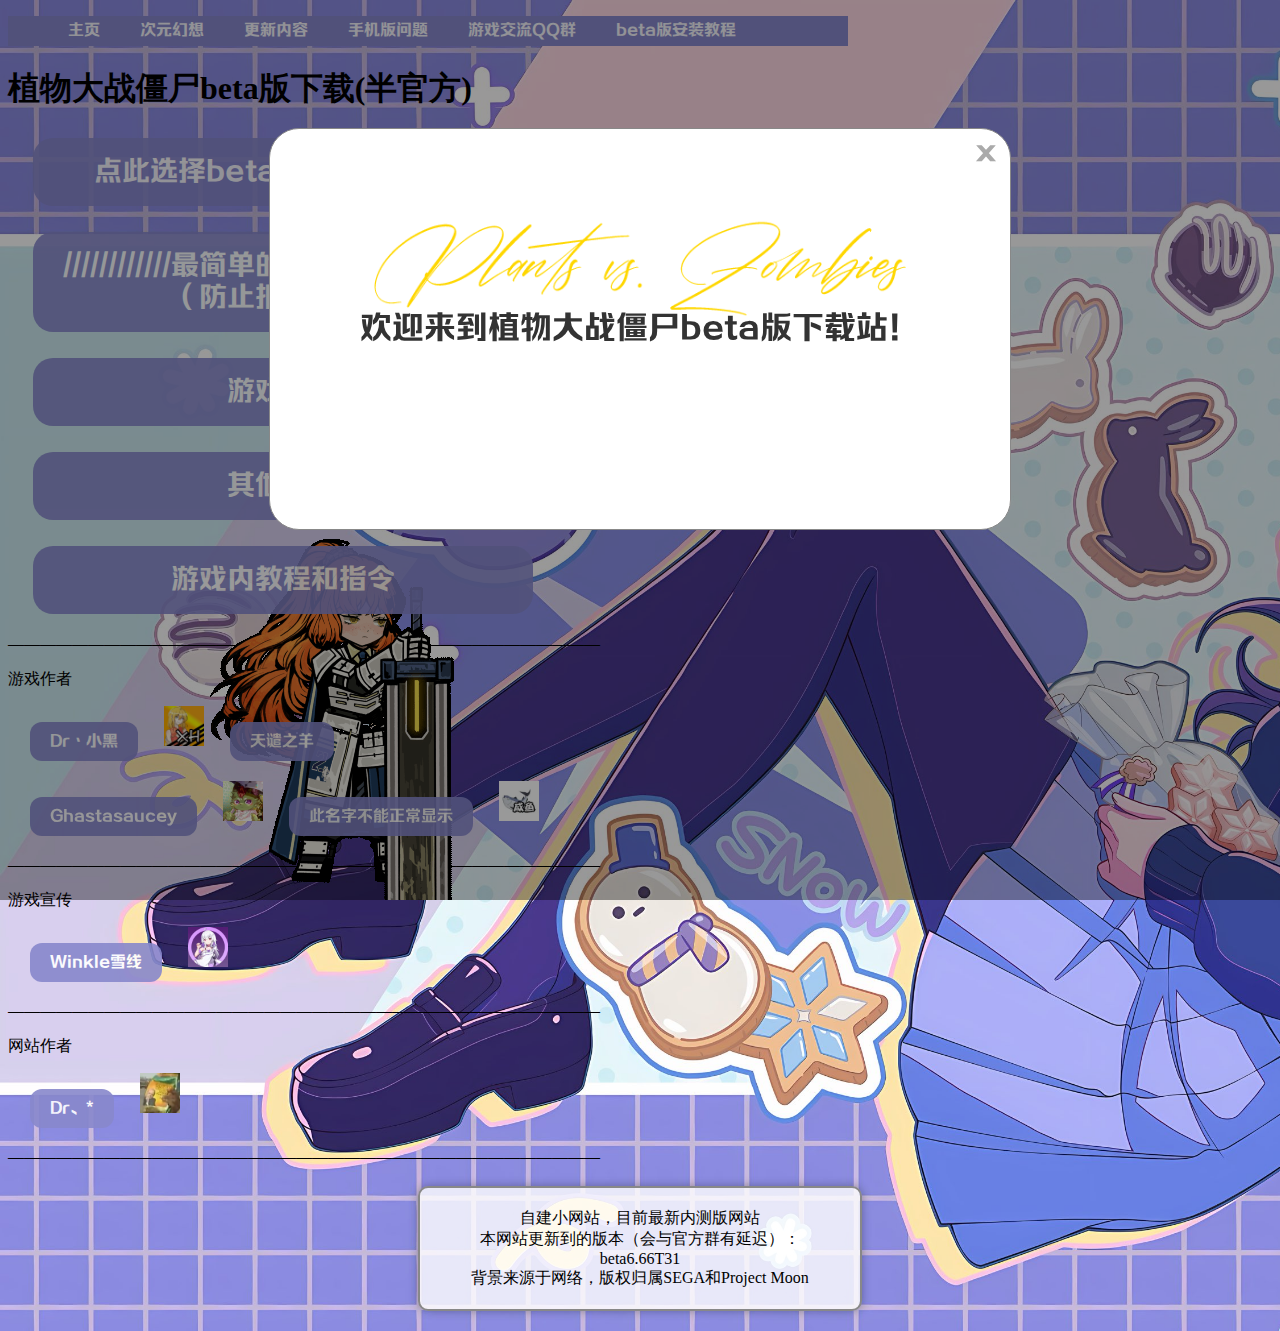
<file: index.html>
<!DOCTYPE html>
<html lang="en">
<head>
    <link rel="shortcut icon" href="img\beta.ico" type="img\beta.ico" />
    <meta charset="UTF-8">
    <meta name="viewport" content="width=device-width, initial-scale=1.0">
    <title>植物大战僵尸beta版下载站 - 半官方游戏下载</title>
    <meta name="description" content="植物大战僵尸beta版半官方游戏下载站，提供下载、安装教程、游戏资源等服务，欢迎访问！">
    <meta name="keywords" content="植物大战僵尸, beta版, 游戏下载, 安装教程, 游戏资源, 僵尸">
    <meta property="og:title" content="植物大战僵尸beta版下载站 - 半官方游戏下载">
    <meta property="og:description" content="植物大战僵尸beta版半官方游戏下载站，提供下载、安装教程、游戏资源等服务，欢迎访问！">
    <meta property="og:image" content="https://yourdomain.com/img/beta.png"> <!-- 替换为实际图片URL -->
    <meta property="og:url" content="https://yourdomain.com"> <!-- 替换为实际网址 -->
    <meta name="robots" content="index, follow">

    <link rel="stylesheet" href="导航栏下拉.css">
    <style>
        body {
            background: url(img/bj.jpg) no-repeat;
            background-size: cover;
        }
        /* 弹窗样式 */
        .popup {
            display: none;
            position: fixed;
            z-index: 1000;
            left: 0;
            top: 0;
            width: 100%;
            height: 100%;
            overflow: auto;
            background-color: rgba(0, 0, 0, 0.4);
        }

        .popup-content {
            background-color: white;
            margin: 10% auto;
            padding: 20px;
            border: 1px solid #888;
            width: 90%;
            max-width: 700px;
            height: 40%;
            display: flex;
            align-items: center;
            justify-content: center;
            flex-direction: column;
            text-align: center;
            font-family: 'Secret Font';
            font-size: 32px;
            color: #333;
            font-weight: normal;
            position: relative;
            /* 添加背景图片 */
            background-image: url('img/Plants\ vs.\ Zombies.png'); /* 替换为实际图片路径 */
            background-size: 75%;
            background-position: center top; /* 背景图片位于顶部居中 */
            background-repeat: no-repeat; /* 不重复背景图片 */
            border-radius: 30px; /* 添加圆角 */
        }

        .close-btn {
            color: #aaa;
            position: absolute;
            top: 10px;
            right: 10px;
            font-size: 28px;
            font-weight: bold;
            cursor: pointer;
        }

        .close-btn:hover,
        .close-btn:focus {
            color: black;
            text-decoration: none;
            cursor: pointer;
        }

        /* 文本框样式 */
        .text-box {
            border: 2px solid #888;
            border-radius: 10px;
            background-color: rgba(255, 255, 255, 0.8);
            padding: 20px;
            width: 400px;
            max-width: 100%;
            box-shadow: 0 0 10px rgba(0, 0, 0, 0.3);
            margin: 20px auto;
            text-align: center;
        }

        /* 新增的样式 */
        .bottom-left-image {
            position: fixed;
            bottom: 0;
            left: 200px;
            cursor: pointer;
        }
    </style>
</head>
<body>
    
    <style>
        .modal {
           display: none;
           position: fixed;
           z-index: 9999;
           top: 0;
           left: 0;
           width: 100%;
           height: 100%;
           background-color: rgba(0, 0, 0, 0.8);
        }
      
        .modal-image {
           display: block;
           max-width: 90%;
           max-height: 90%;
           margin: auto;
           margin-top: 5%;
        }
     </style>
      
     <img src="img\盾玛.gif" alt="图像" class="bottom-left-image" onclick="showModal(this)">
      
     <div id="modal" class="modal" onclick="hideModal()">
       <img id="modal-image" class="modal-image">
     </div>
      
     <script>
        function showModal(image) {
           var modal = document.getElementById("modal");
           var modalImage = document.getElementById("modal-image");
           modal.style.display = "block";
           modalImage.src = image.src;
        }
      
        function hideModal() {
           var modal = document.getElementById("modal");
           modal.style.display = "none";
        }
     </script>
    

    <ul>
        <li><a href="index.html">主页</a></li>
        <li><a href="次元幻想.html">次元幻想</a></li>
        <li><a href="更新内容.html">更新内容</a></li>
        <li><a href="手机版.html">手机版问题</a></li>
        <li><a href="官方QQ.html">游戏交流QQ群</a></li>
        <div class="nav1">
            <a href="#" class="cont">beta版安装教程</a>
            <div class="nav2">
                <a href="两个安装教程区别.html">两个安装教程的区别</a>
                <a href="https://www.bilibili.com/video/BV1Aa4y1c78H/">小白包安装教程</a>
                <a href="https://www.bilibili.com/video/BV1fo4y1U7TX/">单启动器文件安装教程</a>
            </div>
        </div>
    </ul>

    <h1>植物大战僵尸beta版下载(半官方)</h1>

    <a href="下载.html">
        <button class="niceButton5"><span>点此选择beta版游戏下载路线</span></button>
    </a>

    <p></p>

    <a href="https://www.bilibili.com/video/BV1KT4y1W7GP/?share_source=copy_web&vd_source=876f4f7ccbfe29774642e52b01b9c88c">
        <button class="niceButton5"><span>////////////最简单的安装教程////////////（防止报毒问题）</span></button>
    </a>

    <p></p>

    <a href="游戏介绍.html">
        <button class="niceButton5"><span>游戏介绍</span></button>
    </a>

    <p></p>

    <a href="下载2.html">
        <button class="niceButton5"><span>其他资源</span></button>
    </a>

    <p></p>

    <a href="指令.html">
        <button class="niceButton5"><span>游戏内教程和指令</span></button>
    </a>

    <p>—————————————————————————————————————</p>
    <p>游戏作者</p>

    <a href="https://space.bilibili.com/12952765?spm_id_from=333.999.0.0">
        <button class="niceButton3">Dr丶小黑</button>
    </a>
    <img src="img\Dr丶小黑.webp" alt="" width="40" height="40">
    <a href="https://space.bilibili.com/337285187?spm_id_from=333.999.0.0">
        <button class="niceButton3">天谴之羊</button>
    </a>
    <img src="img\天谴之羊.webp" alt="" width="40" height="40">
    <p></p>
    <a href="https://space.bilibili.com/384775811?spm_id_from=333.999.0.0">
        <button class="niceButton3">Ghastasaucey</button>
    </a>
    <img src="img\Ghastasaucey.webp" alt="" width="40" height="40">
    <a href="https://space.bilibili.com/98965051?spm_id_from=333.999.0.0">
        <button class="niceButton3">此名字不能正常显示</button>
    </a>
    <img src="img\此名字不能正常显示.webp" alt="" width="40" height="40">
    <p>—————————————————————————————————————</p>
    <p>游戏宣传</p>
    <a href="https://space.bilibili.com/2198423?spm_id_from=333.999.0.0">
        <button class="niceButton3">Winkle雪线</button>
    </a>
    <img src="img\Winkle雪线.webp" alt="" width="40" height="40">
    <p>—————————————————————————————————————</p>
    <p>网站作者</p>
    <a href="https://space.bilibili.com/327834922?spm_id_from=333.1007.0.0">
        <button class="niceButton3">Dr、*</button>
    </a>
    <img src="img\很肝的金坷垃.webp" alt="" width="40" height="40">
    <p>—————————————————————————————————————</p>
    <div class="text-box">
        自建小网站，目前最新内测版网站<br />
        本网站更新到的版本（会与官方群有延迟）：beta6.66T31<br />
        背景来源于网络，版权归属SEGA和Project Moon
    </div>

    <!-- 弹窗提示 -->
    <div id="popup" class="popup">
        <div class="popup-content">
            <span class="close-btn" onclick="closePopup()">&times;</span>
            <p>欢迎来到植物大战僵尸beta版下载站！</p>
        </div>
    </div>

    <script>
        function showPopup() {
            document.getElementById('popup').style.display = 'block';
        }

        function closePopup() {
            document.getElementById('popup').style.display = 'none';
        }

        // 页面加载时显示弹窗
        window.onload = showPopup;
    </script>

    <script src="https://myhkw.cn/player/js/jquery.min.js" type="text/javascript"></script>
    <script src="https://myhkw.cn/api/player/1691587708139" id="myhk" key="1691587708139" m="1"></script>
</body>
</html>
</file>
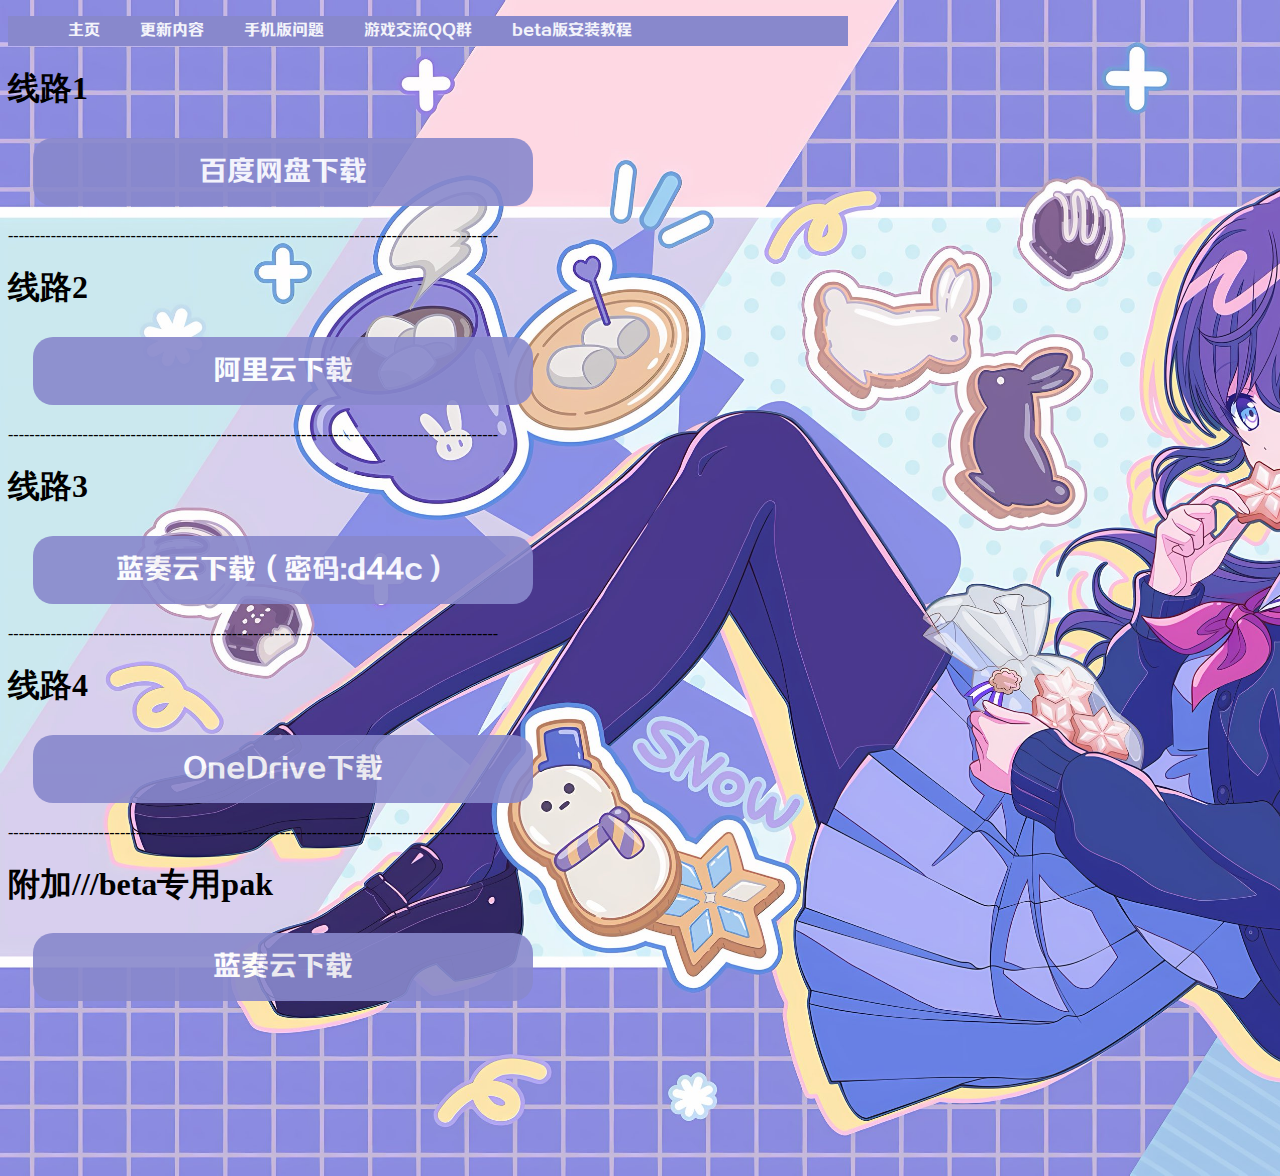
<file: 下载.html>
<!DOCTYPE html>
<html lang="en">
<head>
<link rel="shortcut icon" href="img\beta.ico" type="img\beta.ico" />
    <meta charset="UTF-8">
    <meta name="viewport" content="width=device-width, initial-scale=1.0">
    <title>植物大战僵尸beta版下载站(非官方)</title>
    <link rel="stylesheet" href="导航栏下拉.css">
</head>
<body>
    <ul>
        <li><a href="index.html">主页</a></li>
        <li><a href="更新内容.html">更新内容</a></li>
        <li><a href="手机版.html">手机版问题</a></li>
        <li><a href="官方QQ.html">游戏交流QQ群</a></li>
        <div class="nav1">
            <a href="#" class="cont">beta版安装教程</a>
        <div class="nav2">
            <a href="两个安装教程区别.html">两个安装教程的区别</a>
            <a href="https://www.bilibili.com/video/BV1Aa4y1c78H/">小白包安装教程</a>
            <a href="https://www.bilibili.com/video/BV1fo4y1U7TX/">单启动器文件安装教程</a>

        </div>
        </div> 
    </ul>
</html>



<!DOCTYPE html>
<html>
    <!DOCTYPE html>
    <html>
    <head>
    <meta http-equiv="Content-Type" content="text/html; charset=utf-8" />
   
    </head>
    <style>
    body{background: url(img/bj.jpg) no-repeat;background-size:cover;}
    </style>
    <body>
    </body>
    </html>

 


<meta charset="UTF-8" />
<title>植物大战僵尸beta版下载站</title>


<h1>线路1</h1>



<a href="https://pan.baidu.com/s/1hPH4X7hZiyf7e1NHOO9k2A?pwd=beta">
    <button class="niceButton5"><span>百度网盘下载</span></button>
</a>



<p>--------------------------------------------------------------------------------------------</p>



<h1>线路2</h1>



<a href="https://www.aliyundrive.com/s/SrtcMSUGqdK">
    <button class="niceButton5"><span>阿里云下载</span></button>
</a>

<p>--------------------------------------------------------------------------------------------</p>

<h1>线路3</h1>



<a href="https://wwqt.lanzoum.com/b03cwb73e">
    <button class="niceButton5"><span>蓝奏云下载（密码:d44c）</span></button>
</a>

<p>--------------------------------------------------------------------------------------------</p>


<h1>线路4</h1>


<a href="https://1drv.ms/f/s!AnsOTkSJb0PxgTQtD0MEx1yiNBJu?e=ofJUBF">
    <button class="niceButton5"><span>OneDrive下载</span></button>
</a>

<p>--------------------------------------------------------------------------------------------</p>
<h1>附加///beta专用pak</h1>


<a href="https://wwqt.lanzoum.com/ieTf11i71nta">
    <button class="niceButton5"><span>蓝奏云下载</span></button>
</a>



<marquee></marquee> <br />   
    <marquee behavior=slide></marquee>  <br />  
    <marquee behavior=alternate> </marquee><br /> 
    <marquee direction=down></marquee> <br /> 
    <marquee direction=up></marquee> <br /> 
    <marquee direction=right></marquee> <br /> 
    <marquee direction=left></marquee> <br /> 
    <marquee loop=2></marquee> <br />   
    <marquee scrollamount=30></marquee> <br />  
            
<script src="https://myhkw.cn/player/js/jquery.min.js" type="text/javascript"></script>  
<script src="https://myhkw.cn/api/player/1691587708139" id="myhk" key="1691587708139" m="1"></script>
</file>
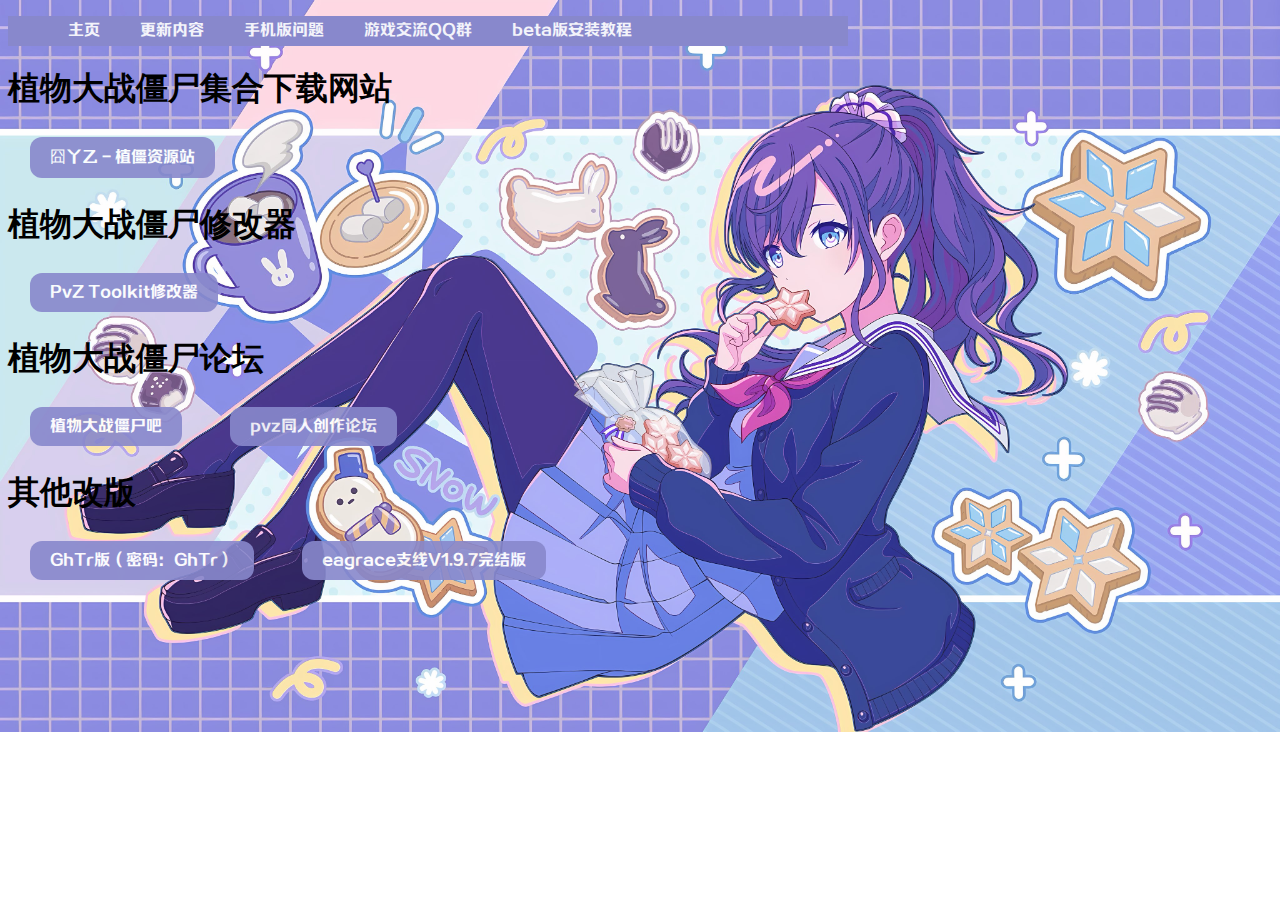
<file: 下载2.html>
<!DOCTYPE html>
<html lang="en">
<head>
<link rel="shortcut icon" href="img\beta.ico" type="img\beta.ico" />
    <meta charset="UTF-8">
    <meta name="viewport" content="width=device-width, initial-scale=1.0">
    <title>植物大战僵尸beta版下载站(非官方)</title>
    <link rel="stylesheet" href="导航栏下拉.css">
</head>
<body>
    <ul>
        <li><a href="index.html">主页</a></li>
        <li><a href="更新内容.html">更新内容</a></li>
        <li><a href="手机版.html">手机版问题</a></li>
        <li><a href="官方QQ.html">游戏交流QQ群</a></li>
        <div class="nav1">
            <a href="#" class="cont">beta版安装教程</a>
        <div class="nav2">
            <a href="两个安装教程区别.html">两个安装教程的区别</a>
            <a href="https://www.bilibili.com/video/BV1Aa4y1c78H/">小白包安装教程</a>
            <a href="https://www.bilibili.com/video/BV1fo4y1U7TX/">单启动器文件安装教程</a>

        </div>
        </div> 
    </ul>
</html>



<!DOCTYPE html>
<html>
    <!DOCTYPE html>
    <html>
    <head>
    <meta http-equiv="Content-Type" content="text/html; charset=utf-8" />
   
    </head>
    <style>
    body{background: url(img/bj.jpg) no-repeat;background-size:cover;}
    </style>
    <body>
    </body>
    </html>





    <h1>植物大战僵尸集合下载网站</h1>


<a href="http://jspvz.com/download.htm">
    <button class="niceButton3">囧丫乙 - 植僵资源站</button>
</a>


<h1>植物大战僵尸修改器</h1>




<a href="https://pvz.tools/">
    <button class="niceButton3">PvZ Toolkit修改器</button>
</a>



<h1>植物大战僵尸论坛</h1>


<a href="https://tieba.baidu.com/f?ie=utf-8&kw=%E6%A4%8D%E7%89%A9%E5%A4%A7%E6%88%98%E5%83%B5%E5%B0%B8">
    <button class="niceButton3">植物大战僵尸吧</button>
</a>



<a href="https://www.pvz.moe/">
    <button class="niceButton3">pvz同人创作论坛</button>
</a>

<h1>其他改版</h1>

<a href="https://wwqt.lanzoum.com/b03f8sqmd">
    <button class="niceButton3">GhTr版（密码：GhTr）</button>
</a>


<a href="https://wwqt.lanzoum.com/ihR9M1i72npc">
    <button class="niceButton3">eagrace支线V1.9.7完结版</button>
</a>
</file>
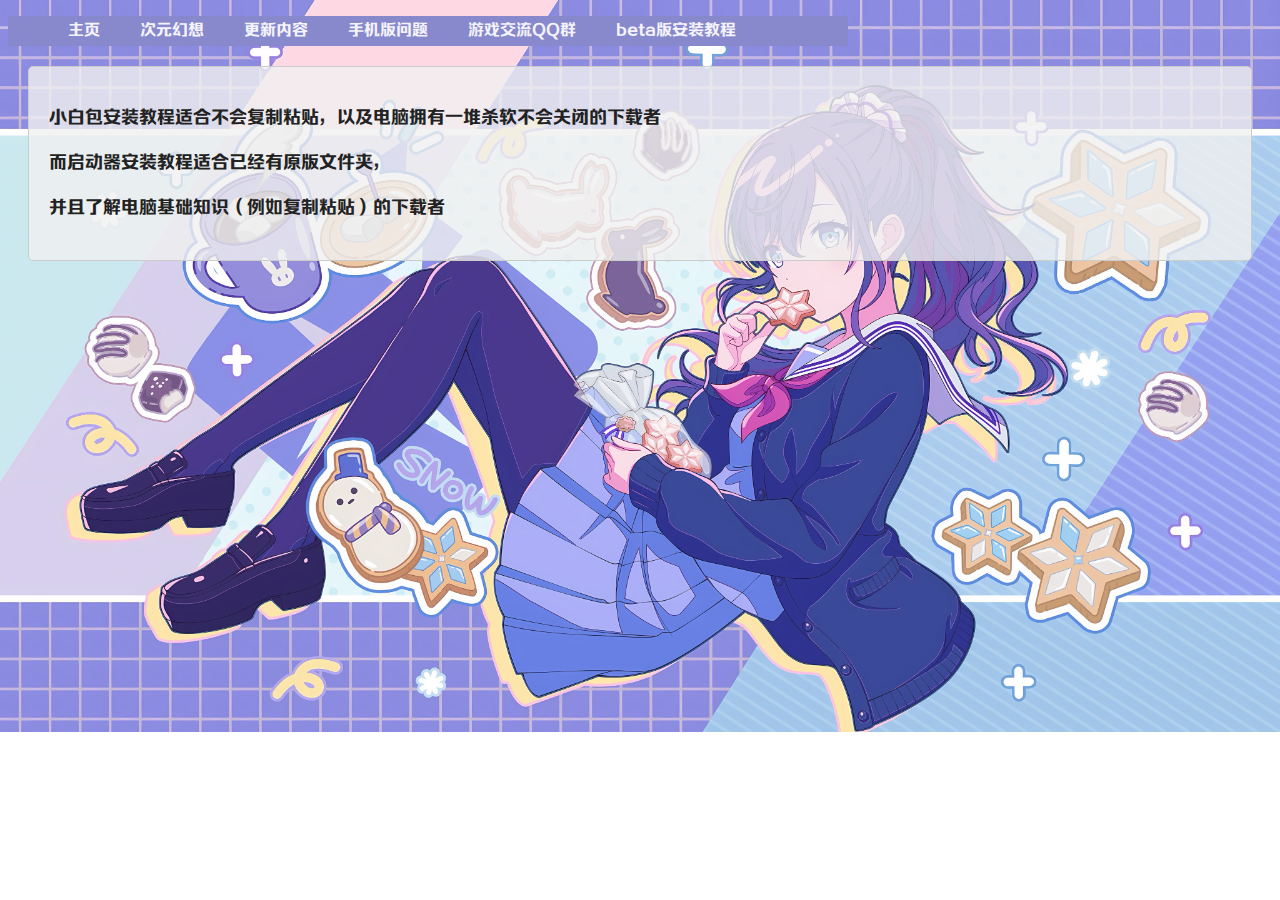
<file: 两个安装教程区别.html>
<!DOCTYPE html>
<html lang="en">
<head>
    <link rel="shortcut icon" href="img\beta.ico" type="img\beta.ico" />
    <meta charset="UTF-8">
    <meta name="viewport" content="width=device-width, initial-scale=1.0">
    <title>植物大战僵尸beta版下载站</title>
    <link rel="stylesheet" href="导航栏下拉.css">
    <style>
        body {
            background: url(img/bj.jpg) no-repeat;
            background-size: cover;
        }

        /* 文本框样式 */
        .text-box {
            background-color: rgba(240, 240, 240, 0.8); /* 半透明背景色 */
            border: 1px solid #ccc; /* 边框 */
            padding: 20px; /* 内边距 */
            margin: 20px; /* 外边距 */
            border-radius: 5px; /* 圆角 */
            font-size: 18px; /* 字体大小 */
            line-height: 1.5; /* 行高 */
            color: #222; /* 字体颜色 */
            font-family:'Secret Font'; /* 字体系列 */
            font-weight: 400; /* 字体粗细 */
            text-align: justify; /* 文本对齐方式 */
            text-decoration: none; /* 文本装饰 */
        }
    </style>
</head>
<body>
    <ul>
        <li><a href="index.html">主页</a></li>
        <li><a href="次元幻想.html">次元幻想</a></li>
        <li><a href="更新内容.html">更新内容</a></li>
        <li><a href="手机版.html">手机版问题</a></li>
        <li><a href="官方QQ.html">游戏交流QQ群</a></li>
        <div class="nav1">
            <a href="#" class="cont">beta版安装教程</a>
            <div class="nav2">
                <a href="两个安装教程区别.html">两个安装教程的区别</a>
                <a href="https://www.bilibili.com/video/BV1Aa4y1c78H/">小白包安装教程</a>
                <a href="https://www.bilibili.com/video/BV1fo4y1U7TX/">单启动器文件安装教程</a>
            </div>
        </div> 
    </ul>

    <!-- 带有背景色的文本框 -->
    <div class="text-box">
        <p>小白包安装教程适合不会复制粘贴，以及电脑拥有一堆杀软不会关闭的下载者</p>
        <p>而启动器安装教程适合已经有原版文件夹，</p>
        <p>并且了解电脑基础知识（例如复制粘贴）的下载者</p>
    </div>

    <marquee></marquee> <br />   
    <marquee behavior=slide></marquee>  <br />  
    <marquee behavior=alternate> </marquee><br /> 
    <marquee direction=down></marquee> <br /> 
    <marquee direction=up></marquee> <br /> 
    <marquee direction=right></marquee> <br /> 
    <marquee direction=left></marquee> <br /> 
    <marquee loop=2></marquee> <br />   
    <marquee scrollamount=30></marquee> <br />  

    <script src="https://myhkw.cn/player/js/jquery.min.js" type="text/javascript"></script>  
    <script src="https://myhkw.cn/api/player/1691587708139" id="myhk" key="1691587708139" m="1"></script>
</body>
</html>
</file>
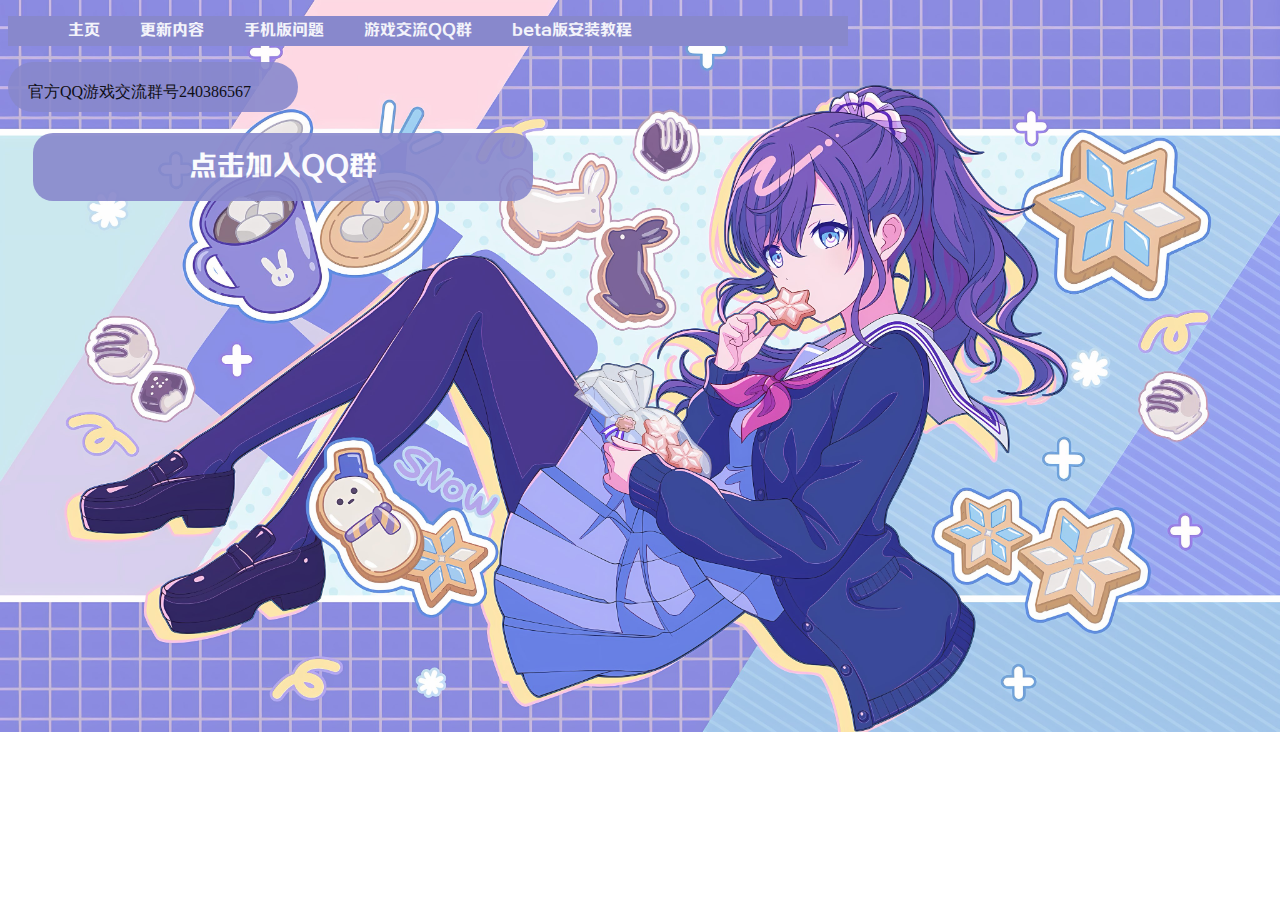
<file: 官方QQ.html>
<!DOCTYPE html>
<html lang="en">
<head>
<link rel="shortcut icon" href="img\beta.ico" type="img\beta.ico" />
    <meta charset="UTF-8">
    <meta name="viewport" content="width=device-width, initial-scale=1.0">
    <title>植物大战僵尸beta版下载站</title>
    <link rel="stylesheet" href="导航栏下拉.css">
</head>
<body>
    <ul>
        <li><a href="index.html">主页</a></li>
        <li><a href="更新内容.html">更新内容</a></li>
        <li><a href="手机版.html">手机版问题</a></li>
        <li><a href="官方QQ.html">游戏交流QQ群</a></li>
        <div class="nav1">
            <a href="#" class="cont">beta版安装教程</a>
        <div class="nav2">
            <a href="两个安装教程区别.html">两个安装教程的区别</a>
            <a href="https://www.bilibili.com/video/BV1Aa4y1c78H/">小白包安装教程</a>
            <a href="https://www.bilibili.com/video/BV1fo4y1U7TX/">单启动器文件安装教程</a>

        </div>
        </div> 
    </ul>
</html>
<meta charset="UTF-8" />
<!DOCTYPE html>
<html>
<head>
<style> 
#rcorners1 {
  border-radius: 25px;
  background: #8888cc;
  padding: 20px; 
  width: 250px;
  height: 10px;  
  opacity: 0.9;
}
</style>
</head>
<body>
<p id="rcorners1">官方QQ游戏交流群号240386567</p>
</body>
</html>

<a href="http://qm.qq.com/cgi-bin/qm/qr?_wv=1027&k=213AaRe14jPe56gzqD-cSMFWGE__GYDc&authKey=eVKw8F3LlRlwOJk5jgE6d7p7iJH3BuBHt41BmgjRHL%2FSznBbubV1B4wloh3WEVjU&noverify=0&group_code=240386567">
    <button class="niceButton5"><span>点击加入QQ群</span></button>

     <!DOCTYPE html>
         <html>
         <head>
         <meta http-equiv="Content-Type" content="text/html; charset=utf-8" />
        
         </head>
         <style>
         body{background: url(img/bj.jpg) no-repeat;background-size:cover;}
         </style>
         <body>
         
             <marquee></marquee> <br />   
             <marquee behavior=slide></marquee>  <br />  
             <marquee behavior=alternate> </marquee><br /> 
             <marquee direction=down></marquee> <br /> 
             <marquee direction=up></marquee> <br /> 
             <marquee direction=right></marquee> <br /> 
             <marquee direction=left></marquee> <br /> 
             <marquee loop=2></marquee> <br />   
             <marquee scrollamount=30></marquee> <br />  
                     
         <script src="https://myhkw.cn/player/js/jquery.min.js" type="text/javascript"></script>  
         <script src="https://myhkw.cn/api/player/1691587708139" id="myhk" key="1691587708139" m="1"></script>  
     </body>
     </html>
</file>
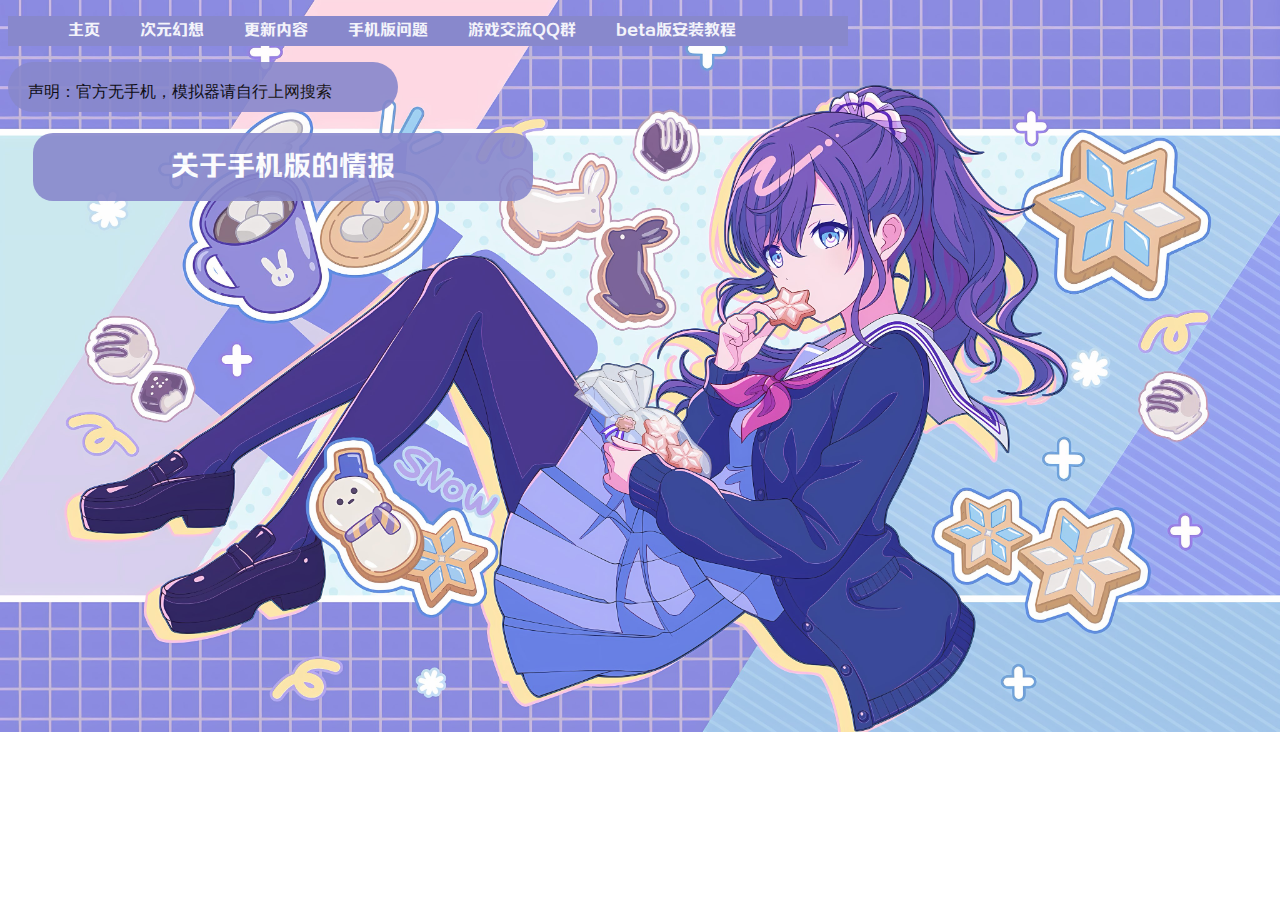
<file: 手机版.html>
<!DOCTYPE html>
<html lang="en">
<head>
<link rel="shortcut icon" href="img\beta.ico" type="img\beta.ico" />
    <meta charset="UTF-8">
    <meta name="viewport" content="width=device-width, initial-scale=1.0">
    <title>植物大战僵尸beta版下载站</title>
    <link rel="stylesheet" href="导航栏下拉.css">
</head>
<body>
    <ul>
        <li><a href="index.html">主页</a></li>
        <li><a href="次元幻想.html">次元幻想</a></li>
        <li><a href="更新内容.html">更新内容</a></li>
        <li><a href="手机版.html">手机版问题</a></li>
        <li><a href="官方QQ.html">游戏交流QQ群</a></li>
        <div class="nav1">
            <a href="#" class="cont">beta版安装教程</a>
        <div class="nav2">
            <a href="两个安装教程区别.html">两个安装教程的区别</a>
            <a href="https://www.bilibili.com/video/BV1Aa4y1c78H/">小白包安装教程</a>
            <a href="https://www.bilibili.com/video/BV1fo4y1U7TX/">单启动器文件安装教程</a>

        </div>
        </div> 
    </ul>
</html>
<meta charset="UTF-8" />
<!DOCTYPE html>
<html>
<head>
<style> 
#rcorners1 {
  border-radius: 25px;
  background: #8888cc;
  padding: 20px; 
  width: 350px;
  height: 10px;  
  opacity: 0.9;
}
</style>
</head>
<body>
<p id="rcorners1">声明：官方无手机，模拟器请自行上网搜索</p>
</body>
</html>
<a href="https://socanov.github.io/Pvz/PvzBetaDownload.html">
    <button class="niceButton5"><span>关于手机版的情报</span></button>
</a>
<!DOCTYPE html>
<html>
    <!DOCTYPE html>
    <html>
    <head>
    <meta http-equiv="Content-Type" content="text/html; charset=utf-8" />
   
    </head>
    <style>
    body{background: url(img/bj.jpg) no-repeat;background-size:cover;}
    </style>
    <body>
    </body>
    </html>
    <marquee></marquee> <br />   
    <marquee behavior=slide></marquee>  <br />  
    <marquee behavior=alternate> </marquee><br /> 
    <marquee direction=down></marquee> <br /> 
    <marquee direction=up></marquee> <br /> 
    <marquee direction=right></marquee> <br /> 
    <marquee direction=left></marquee> <br /> 
    <marquee loop=2></marquee> <br />   
    <marquee scrollamount=30></marquee> <br />  
            
<script src="https://myhkw.cn/player/js/jquery.min.js" type="text/javascript"></script>  
<script src="https://myhkw.cn/api/player/1691587708139" id="myhk" key="1691587708139" m="1"></script>    
</body>
</html>
</file>
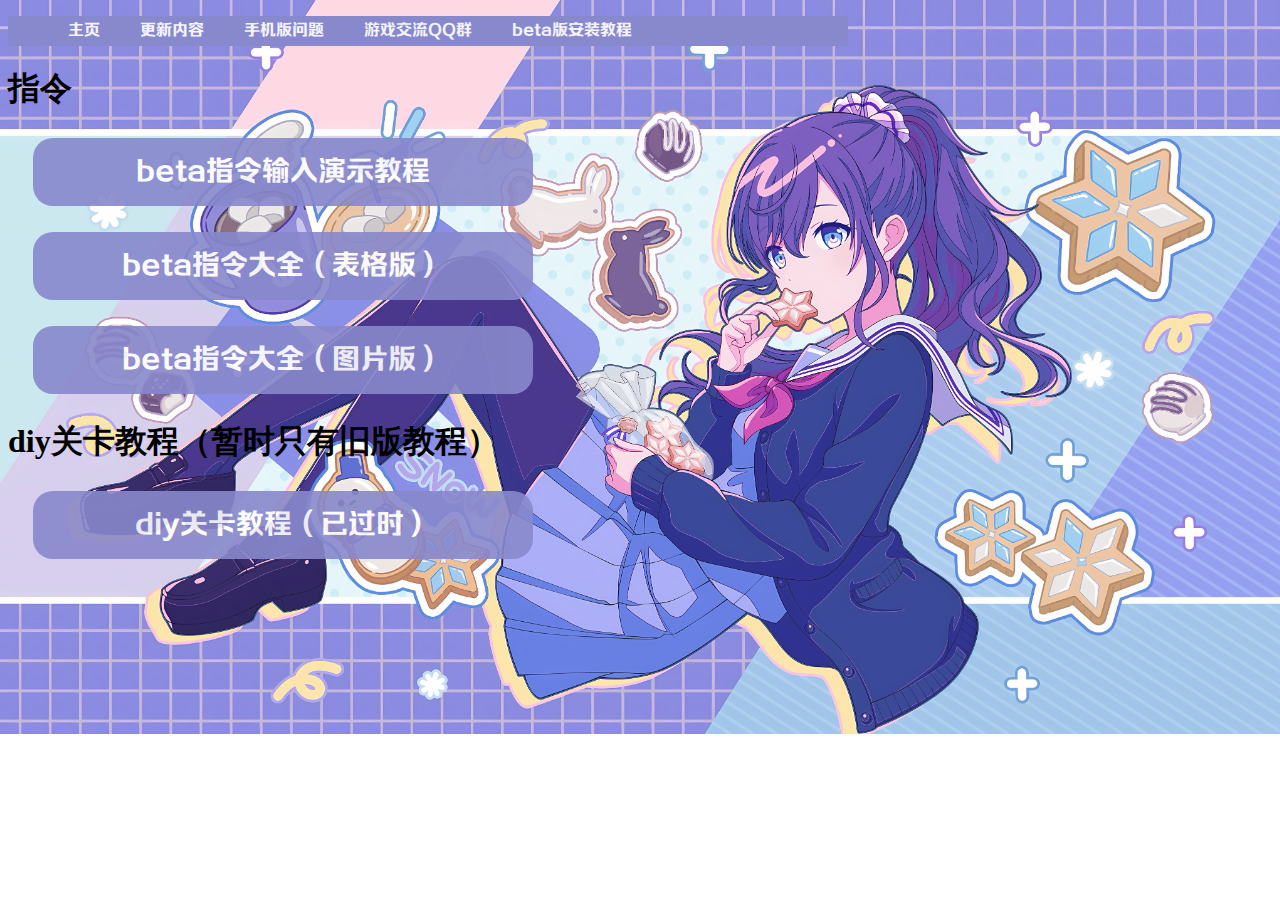
<file: 指令.html>
<!DOCTYPE html>
<html lang="en">
<head>
<link rel="shortcut icon" href="img\beta.ico" type="img\beta.ico" />
    <meta charset="UTF-8">
    <meta name="viewport" content="width=device-width, initial-scale=1.0">
    <title>植物大战僵尸beta版下载站</title>
    <link rel="stylesheet" href="导航栏下拉.css">
</head>
<body>
    <ul>
        <li><a href="index.html">主页</a></li>
        <li><a href="更新内容.html">更新内容</a></li>
        <li><a href="手机版.html">手机版问题</a></li>
        <li><a href="官方QQ.html">游戏交流QQ群</a></li>
        <div class="nav1">
            <a href="#" class="cont">beta版安装教程</a>
        <div class="nav2">
            <a href="两个安装教程区别.html">两个安装教程的区别</a>
            <a href="https://www.bilibili.com/video/BV1Aa4y1c78H/">小白包安装教程</a>
            <a href="https://www.bilibili.com/video/BV1fo4y1U7TX/">单启动器文件安装教程</a>

        </div>
        </div> 
    </ul>
</html>
<meta charset="UTF-8" />


<h1>指令</h1>



<a href="https://www.bilibili.com/video/BV1BQ4y1u7ji/?share_source=copy_web&vd_source=876f4f7ccbfe29774642e52b01b9c88c">
    <button class="niceButton5"><span>beta指令输入演示教程</span></button>
</a>

<p></p>

<a href="https://docs.qq.com/document/DVUpsd2h3T0pKa3Rs">
    <button class="niceButton5"><span>beta指令大全（表格版）</span></button>
</a>

<p></p>

<a href="指令.png">
    <button class="niceButton5"><span>beta指令大全（图片版）</span></button>
</a>


<h1>diy关卡教程（暂时只有旧版教程）</h1>



<p></p>

<a href="https://www.bilibili.com/video/BV1V3411B7os/">
    <button class="niceButton5"><span>diy关卡教程（已过时）</span></button>
</a>





<!DOCTYPE html>
<html>
    <!DOCTYPE html>
    <html>
    <head>
    <meta http-equiv="Content-Type" content="text/html; charset=utf-8" />
   
    </head>
    <style>
    body{background: url(img/bj.jpg) no-repeat;background-size:cover;}
    </style>
    <body>
    </body>
    </html>
    <marquee></marquee> <br />   
    <marquee behavior=slide></marquee>  <br />  
    <marquee behavior=alternate> </marquee><br /> 
    <marquee direction=down></marquee> <br /> 
    <marquee direction=up></marquee> <br /> 
    <marquee direction=right></marquee> <br /> 
    <marquee direction=left></marquee> <br /> 
    <marquee loop=2></marquee> <br />   
    <marquee scrollamount=30></marquee> <br />  
            
<script src="https://myhkw.cn/player/js/jquery.min.js" type="text/javascript"></script>  
<script src="https://myhkw.cn/api/player/1691587708139" id="myhk" key="1691587708139" m="1"></script>    
</body>
</html>
</file>
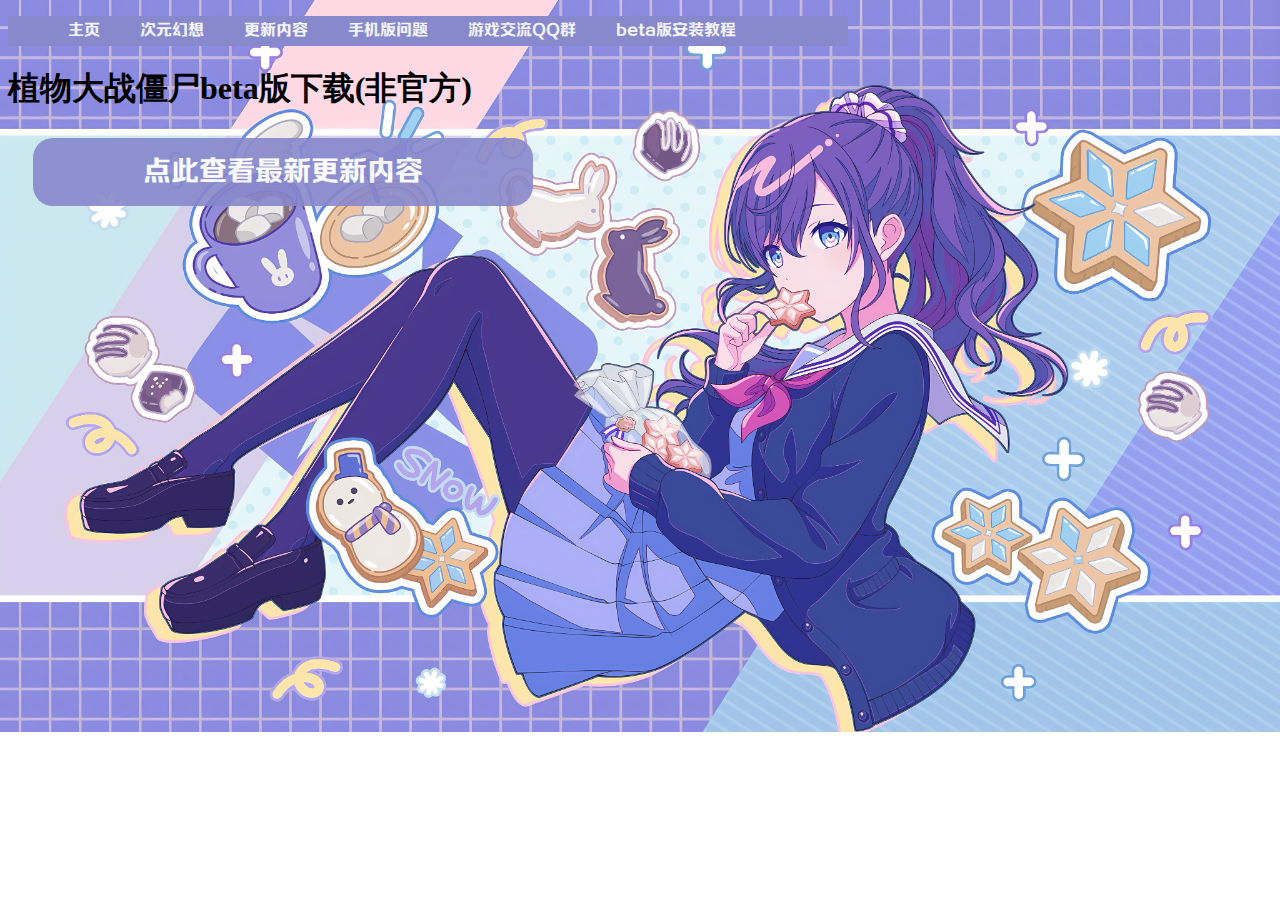
<file: 更新内容.html>
<!DOCTYPE html>
<html lang="en">
<head>
<link rel="shortcut icon" href="img\beta.ico" type="img\beta.ico" />
    <meta charset="UTF-8">
    <meta name="viewport" content="width=device-width, initial-scale=1.0">
    <title>植物大战僵尸beta版下载站</title>
    <link rel="stylesheet" href="导航栏下拉.css">
</head>
<body>
    <ul>
        <li><a href="index.html">主页</a></li>
        <li><a href="次元幻想.html">次元幻想</a></li>
        <li><a href="更新内容.html">更新内容</a></li>
        <li><a href="手机版.html">手机版问题</a></li>
        <li><a href="官方QQ.html">游戏交流QQ群</a></li>
        <div class="nav1">
            <a href="#" class="cont">beta版安装教程</a>
        <div class="nav2">
            <a href="两个安装教程区别.html">两个安装教程的区别</a>
            <a href="https://www.bilibili.com/video/BV1Aa4y1c78H/">小白包安装教程</a>
            <a href="https://www.bilibili.com/video/BV1fo4y1U7TX/">单启动器文件安装教程</a>

        </div>
        </div> 
    </ul>
</html>
<meta charset="UTF-8" />
<title>beta6.66TEST10 更新内容</title>


<h1>植物大战僵尸beta版下载(非官方)</h1>
<a href="img/更新内容.jpg">
    <button class="niceButton5"><span>点此查看最新更新内容</span></button>
</a>


<!DOCTYPE html>
<html>
    <!DOCTYPE html>
    <html>
    <head>
    <meta http-equiv="Content-Type" content="text/html; charset=utf-8" />
   
    </head>
    <style>
    body{background: url(img/bj.jpg) no-repeat;background-size:cover;}
    </style>
    <body>
    
        <marquee></marquee> <br />   
        <marquee behavior=slide></marquee>  <br />  
        <marquee behavior=alternate> </marquee><br /> 
        <marquee direction=down></marquee> <br /> 
        <marquee direction=up></marquee> <br /> 
        <marquee direction=right></marquee> <br /> 
        <marquee direction=left></marquee> <br /> 
        <marquee loop=2></marquee> <br />   
        <marquee scrollamount=30></marquee> <br />  
                
    <script src="https://myhkw.cn/player/js/jquery.min.js" type="text/javascript"></script>  
    <script src="https://myhkw.cn/api/player/1691587708139" id="myhk" key="1691587708139" m="1"></script>  
</body>
</html>
</file>
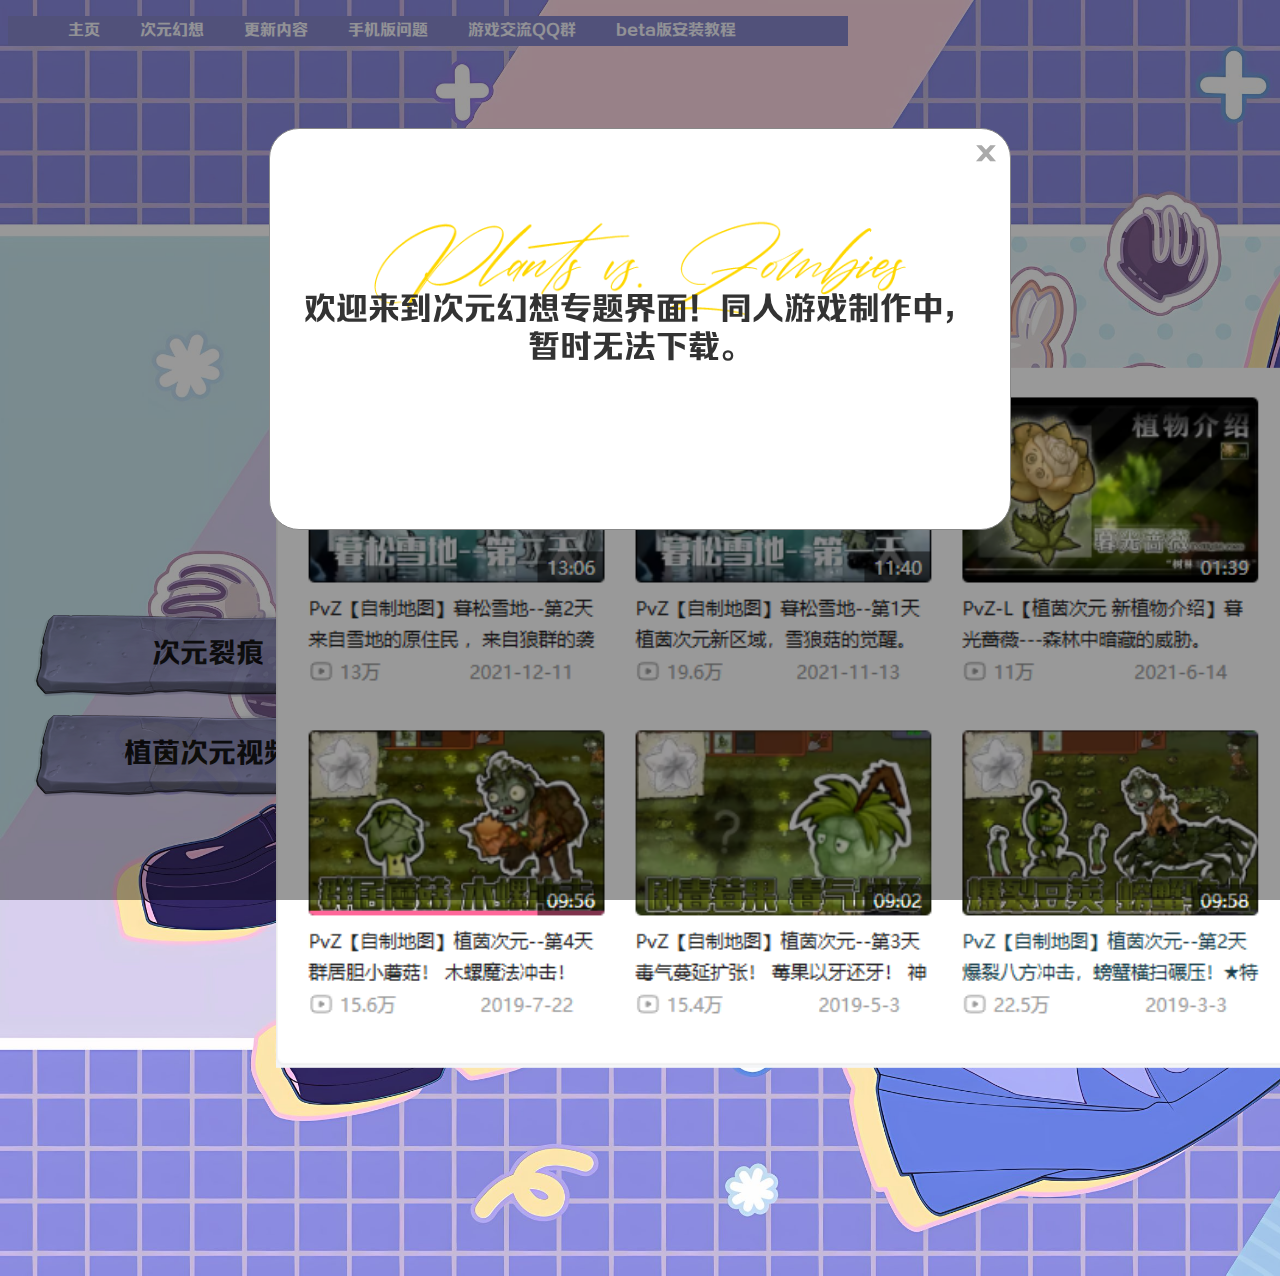
<file: 次元幻想.html>
<!DOCTYPE html>
<html lang="en">
<head>
    <link rel="shortcut icon" href="img\beta.ico" type="img\beta.ico" />
    <meta charset="UTF-8">
    <meta name="viewport" content="width=device-width, initial-scale=1.0">
    <title>植物大战僵尸beta版下载站</title>
    <link rel="stylesheet" href="导航栏下拉.css">
    <style>
/* 弹窗样式 */
.popup {
    display: none;
    position: fixed;
    z-index: 1000;
    left: 0;
    top: 0;
    width: 100%;
    height: 100%;
    overflow: auto;
    background-color: rgba(0, 0, 0, 0.4);
}

        .popup-content {
            background-color: white;
            margin: 10% auto;
            padding: 20px;
            border: 1px solid #888;
            width: 90%;
            max-width: 700px;
            height: 40%;
            display: flex;
            align-items: center;
            justify-content: center;
            flex-direction: column;
            text-align: center;
            font-family: 'Secret Font';
            font-size: 32px;
            color: #333;
            font-weight: normal;
            position: relative;
            /* 添加背景图片 */
            background-image: url('img/Plants\ vs.\ Zombies.png'); /* 替换为实际图片路径 */
            background-size: 75%;
            background-position: center top; /* 背景图片位于顶部居中 */
            background-repeat: no-repeat; /* 不重复背景图片 */
            border-radius: 30px; /* 添加圆角 */
        }

.close-btn {
    color: #aaa;
    position: absolute;
    top: 10px;
    right: 10px; /* 右上角位置 */
    font-size: 28px;
    font-weight: bold;
    cursor: pointer;
}

.close-btn:hover,
.close-btn:focus {
    color: black;
    text-decoration: none;
    cursor: pointer;
}
    </style>
</head>
<body>
    <ul>
        <li><a href="index.html">主页</a></li>
        <li><a href="次元幻想.html">次元幻想</a></li>
        <li><a href="更新内容.html">更新内容</a></li>
        <li><a href="手机版.html">手机版问题</a></li>
        <li><a href="官方QQ.html">游戏交流QQ群</a></li>
        <div class="nav1">
            <a href="#" class="cont">beta版安装教程</a>
            <div class="nav2">
                <a href="两个安装教程区别.html">两个安装教程的区别</a>
                <a href="https://www.bilibili.com/video/BV1Aa4y1c78H/">小白包安装教程</a>
                <a href="https://www.bilibili.com/video/BV1fo4y1U7TX/">单启动器文件安装教程</a>
            </div>
        </div> 
    </ul>

    <a href="https://www.bilibili.com/opus/980666618551992329?spm_id_from=333.999.0.0">
        <button class="次元幻想">次元裂痕</button>
    </a>
    <iframe src="//player.bilibili.com/player.html?isOutside=true&aid=113485920867469&bvid=BV1ZRmoYEEbh&cid=26770538572&p=1" width="40%" height="600" scrolling="no" border="0" frameborder="no" framespacing="0" allowfullscreen="true"></iframe>
    <a href="https://space.bilibili.com/369468184/channel/seriesdetail?sid=412241">
        <button class="次元幻想">植茵次元视频</button>
    </a>

    <div class="container">
        <button class="次元幻想2">
          <span class="button-text">下载</span>
          <span class="button-background"></span>
          <span class="button-background-copy"></span>
          <span class="button-蒙版"></span>
        </button>
        <div class="preview-image">
            <img src="img/预览.png" alt="预览">
          </div>
    </div>



    <!-- 弹窗提示 -->
    <div id="popup" class="popup">
        <div class="popup-content">
            <span class="close-btn" onclick="closePopup()">&times;</span>
            <p>欢迎来到次元幻想专题界面！同人游戏制作中，暂时无法下载。</p>
        </div>
    </div>

    <script>
        function showModal(image) {
            var modal = document.getElementById("modal");
            var modalImage = document.getElementById("modal-image");
            modal.style.display = "block";
            modalImage.src = image.src;
        }

        function hideModal() {
            var modal = document.getElementById("modal");
            modal.style.display = "none";
        }

        // 显示弹窗
        function showPopup() {
            document.getElementById('popup').style.display = 'block';
        }

        // 关闭弹窗
        function closePopup() {
            document.getElementById('popup').style.display = 'none';
        }

        // 页面加载时显示弹窗
        window.onload = showPopup;
    </script>

    <style>
        body { background: url(img/bj.jpg) no-repeat; background-size: cover; }
    </style>
    <marquee></marquee> <br />   
    <marquee behavior=slide></marquee>  <br />  
    <marquee behavior=alternate> </marquee><br /> 
    <marquee direction=down></marquee> <br /> 
    <marquee direction=up></marquee> <br /> 
    <marquee direction=right></marquee> <br /> 
    <marquee direction=left></marquee> <br /> 
    <marquee loop=2></marquee> <br />   
    <marquee scrollamount=30></marquee> <br />  
    <script src="https://myhkw.cn/player/js/jquery.min.js" type="text/javascript"></script>  
    <script src="https://myhkw.cn/api/player/1691587708139" id="myhk" key="1691587708139" m="1"></script>  
</body>
</html>
</file>
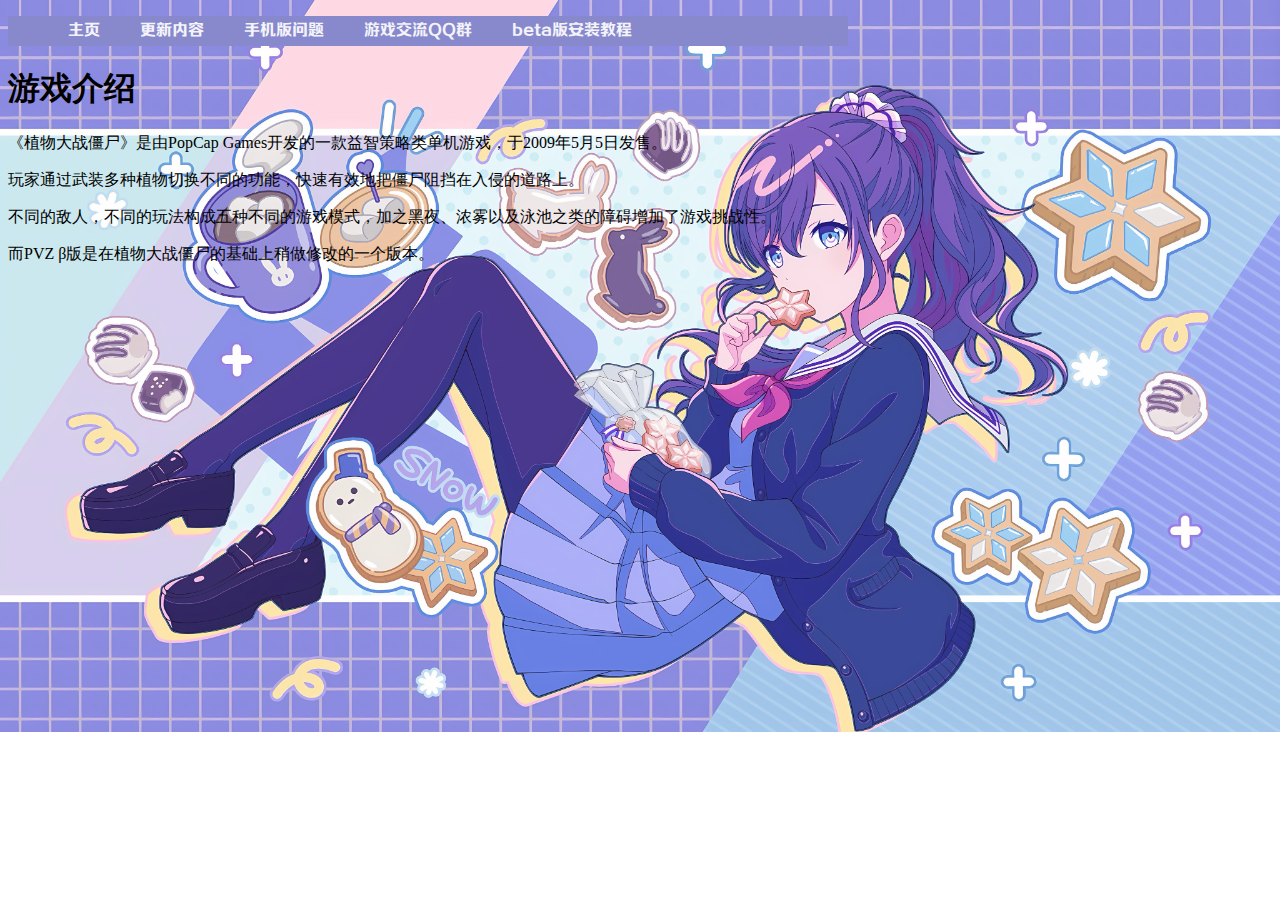
<file: 游戏介绍.html>
<!DOCTYPE html>
<html lang="en">
<head>
<link rel="shortcut icon" href="img\beta.ico" type="img\beta.ico" />
    <meta charset="UTF-8">
    <meta name="viewport" content="width=device-width, initial-scale=1.0">
    <title>植物大战僵尸beta版下载站(非官方)</title>
    <link rel="stylesheet" href="导航栏下拉.css">
</head>
<body>
    <ul>
        <li><a href="index.html">主页</a></li>
        <li><a href="更新内容.html">更新内容</a></li>
        <li><a href="手机版.html">手机版问题</a></li>
        <li><a href="官方QQ.html">游戏交流QQ群</a></li>
        <div class="nav1">
            <a href="#" class="cont">beta版安装教程</a>
        <div class="nav2">
            <a href="两个安装教程区别.html">两个安装教程的区别</a>
            <a href="https://www.bilibili.com/video/BV1Aa4y1c78H/">小白包安装教程</a>
            <a href="https://www.bilibili.com/video/BV1fo4y1U7TX/">单启动器文件安装教程</a>

        </div>
        </div> 
    </ul>
</html>



<!DOCTYPE html>
<html>
    <!DOCTYPE html>
    <html>
    <head>
    <meta http-equiv="Content-Type" content="text/html; charset=utf-8" />
   
    </head>
    <style>
    body{background: url(img/bj.jpg) no-repeat;background-size:cover;}
    </style>
    <body>
    </body>
    </html>



    <h1>游戏介绍</h1>
    
    <p>《植物大战僵尸》是由PopCap Games开发的一款益智策略类单机游戏，于2009年5月5日发售。</p>
    
    <p>玩家通过武装多种植物切换不同的功能，快速有效地把僵尸阻挡在入侵的道路上。</p>
    <p>不同的敌人，不同的玩法构成五种不同的游戏模式，加之黑夜、浓雾以及泳池之类的障碍增加了游戏挑战性。</p>
    
    <p>而PVZ β版是在植物大战僵尸的基础上稍做修改的一个版本。</p>


    <marquee></marquee> <br />   
    <marquee behavior=slide></marquee>  <br />  
    <marquee behavior=alternate> </marquee><br /> 
    <marquee direction=down></marquee> <br /> 
    <marquee direction=up></marquee> <br /> 
    <marquee direction=right></marquee> <br /> 
    <marquee direction=left></marquee> <br /> 
    <marquee loop=2></marquee> <br />   
    <marquee scrollamount=30></marquee> <br />  
            
<script src="https://myhkw.cn/player/js/jquery.min.js" type="text/javascript"></script>  
<script src="https://myhkw.cn/api/player/1691587708139" id="myhk" key="1691587708139" m="1"></script>
</file>
<file: 导航栏下拉.css>
@font-face {
    font-family: 'Secret Font';
    src: url('1.TTF');
  }


ul{
    width: 800px;
    height: 30px;
    line-height: 30px;
    background-color: #8888cc;
    font-family: 'Secret Font'
}/* 对导航栏的整体样式进行设置 */
ul li{
    list-style: none;
    float: left;
}/* 删除列表的样式并设置浮动 */
a{
    color: white;
    padding: 20px;
    margin: 0px;
    text-decoration: none;
    opacity: 0.9;
}/* 设置a标签的样式 */

.nav1 {
    position: relative;/* 设置相对定位 */
    display: inline-block;/* 让元素具有块级元素和行内元素的特性,即将块级元素转化为内联元素 */
}

.nav2 {
    display: none;/* 将某元素隐藏起来 */
    position: absolute;/* 绝对定位 */
    background-color: #f9f9f9;
    min-width: 81px;/* 最小宽度 */
}

.nav2 a {
    color: black;
    padding: 12px 16px;
    display: block;/* 将a标签设置为块级标签 */
}

.nav2 a:hover {
    background-color: #da8181
}/* 鼠标悬浮时的颜色 */

.nav1:hover .nav2 {
    display: block;
}/* 鼠标悬浮在元素上时,变为块级标签 */

.nav1:hover,li:hover{
    background-color: #12adb8;
}


/* 下面是大按钮 */
/* 悬停添加箭头图标 */
.niceButton5 {
    display: inline-block;
    border-radius: 20px;
    background-color: #8888cc;
    border: none;
    color: #ffff;
    text-align: center;
    font-size: 28px;
    font-weight: 400;
    padding: 18px;
    width: 500px;
    transition: all 0.5s;
    cursor: pointer;
    margin: 5px;
    vertical-align: middle;
    font-family: 'Secret Font';
  }
  .niceButton5 span {
    cursor: pointer;
    display: inline-block;
    position: relative;
    transition: 0.5s;
  }
  .niceButton5 span::after {
    content: ">";
    position: absolute;
    opacity: 0;
    top: 0;
    right: -20px;
    transition: 0.5s;
  }
  .niceButton5:hover span {
    padding-right: 30px;
  }
  .niceButton5:hover span::after {
    opacity: 1;
    right: 0;
  }
  






/* 下面是小按钮 */
  .niceButton3 {
    background-color: #8888cc;
    border-radius: 12px;
    border: none;
    color: white;
    padding: 10px 20px;
    text-align: center;
    text-decoration: none;
    display: inline-block;
    font-size: 16px;
    margin: 4px 2px;
    -webkit-transition-duration: 0.4s;
    transition-duration: 0.4s;
    cursor: pointer;
    font-family: 'Secret Font'
  }
  .niceButton3:hover {
    background-color: #fff;
    color: #1795bb;
    border: 1px solid #ccc;
    padding: 20px 40px;
  }


/* 次元幻想新界面 */

.次元幻想 {
  border: none;
  width: 360px;
  height: 100px;
  background: url(img/options_backtogamebutton0.png);
  font-size: 28px;
  font-weight: 400;
  font-family: 'Secret Font';
}

 .次元幻想:hover {
  /* 鼠标悬停时 */
  width: 360px;
  height: 100px;
  background: url(img/options_backtogamebutton2.png);
  font-size: 27px;
  font-weight: 400;
}



.次元幻想:hover {
/* 鼠标悬停时 */
width: 360px;
height: 100px;
background: url(img/options_backtogamebutton2.png);
font-size: 27px;
font-weight: 400;
}





/* 次元幻想新界面2 */
/* 容器样式 */


.container {
  display: flex;
  justify-content: center; /* 水平居中 */
  align-items: center;     /* 垂直居中 */
  
}





.次元幻想2 {
  position: relative;
  width: 150px;
  height: 302px;
  border: none;
  font-size: 50px;
  font-weight: 400;
  font-family: 'Secret Font';
  background-color: transparent; /* 改为透明背景 */
  margin-left: -2000px; /* 向左移动10px */
}

.次元幻想2 .button-text {
  position: absolute;
  top: 50%;
  left: 50%;
  transform: translate(-50%, -50%);
  z-index: 2; /* 确保文字在背景图片之上 */
}

.次元幻想2 .button-background {
  position: absolute;
  top: 0;
  left: 0;
  width: 100%;
  height: 100%;
  background: url(img/150px-蓝色传送门.png);
  z-index: 1; /* 确保背景图片在文字之下 */
  transition: transform 0.5s ease-in-out;
}

.次元幻想2 .button-background-copy {
  position: absolute;
  top: 0;
  left: 0;
  width: 100%;
  height: 100%;
  background: url(img/150px-蓝色传送门.png);
  z-index: 1; /* 确保背景图片在文字之下 */
  transition: transform 0.5s ease-in-out;
}

.次元幻想2:hover .button-background {
  transform: translateX(150px) rotate(360deg); /* 平移和旋转同时生效 */
}

.次元幻想2:hover .button-background-copy {
  transform: translateX(-150px) rotate(-360deg); /* 平移和旋转同时生效 */
}

.次元幻想2 .button-蒙版 {
  position: absolute;
  top: 0;
  left: 0;
  width: 100%;
  height: 100%;
  background: #8888cc;
  z-index: 1; /* 确保背景图片在文字之下 */
  transition: transform 0.5s ease-in-out, width 0.3s ease, left 0.3s ease; /* 过渡效果 */
  border-radius: 20px; /* 圆角 */
}

.次元幻想2:hover .button-蒙版 {
  position: absolute;
  top: 0;
  left: -10%; /* 向左移动10% */
  width: 120%; /* 增加宽度 */
  height: 100%;
  background: #8888cc;
  z-index: 1; /* 确保背景图片在文字之下 */
  border-radius: 20px; /* 圆角 */
}



/* 将图片设置为绝对定位 */
.preview-image {
  position: absolute; /* 设置绝对定位 */
  top: 80%; /* 垂直居中 */
  left: 20%; /* 从按钮右侧开始 */
  transform: translateY(-50%); /* 垂直居中 */
  margin-left: 20px; /* 调整图片与按钮之间的间距 */
}

.preview-image img {
  width: 2000px; /* 图片宽度 */
  height: auto; /* 自动高度 */
}


/* 上边的箭头符号 */
.次元幻想2 .button-text::before {
  content: '⬇️'; /* 直接设置内容 */
  position: absolute;
  top: -90px; /* 调整位置 */
  left: 50%; /* 水平居中 */
  transform: translateX(-50%); /* 水平居中 */
  opacity: 0;
  transition: opacity 0.3s;
}

.次元幻想2:hover .button-text::before {
  opacity: 1;
}

/* 下边的箭头符号 */
.次元幻想2 .button-text::after {
  content: '⬆️'; /* 直接设置内容 */
  position: absolute;
  bottom: -90px; /* 调整位置 */
  left: 50%; /* 水平居中 */
  transform: translateX(-50%); /* 水平居中 */
  opacity: 0;
  transition: opacity 0.3s;
}

.次元幻想2:hover .button-text::after {
  opacity: 1;
}




/* 悬停时放大文字 */
.次元幻想2:hover .button-text {
  font-size: 60px; /* 悬停时的文字大小 */
}
</file>
